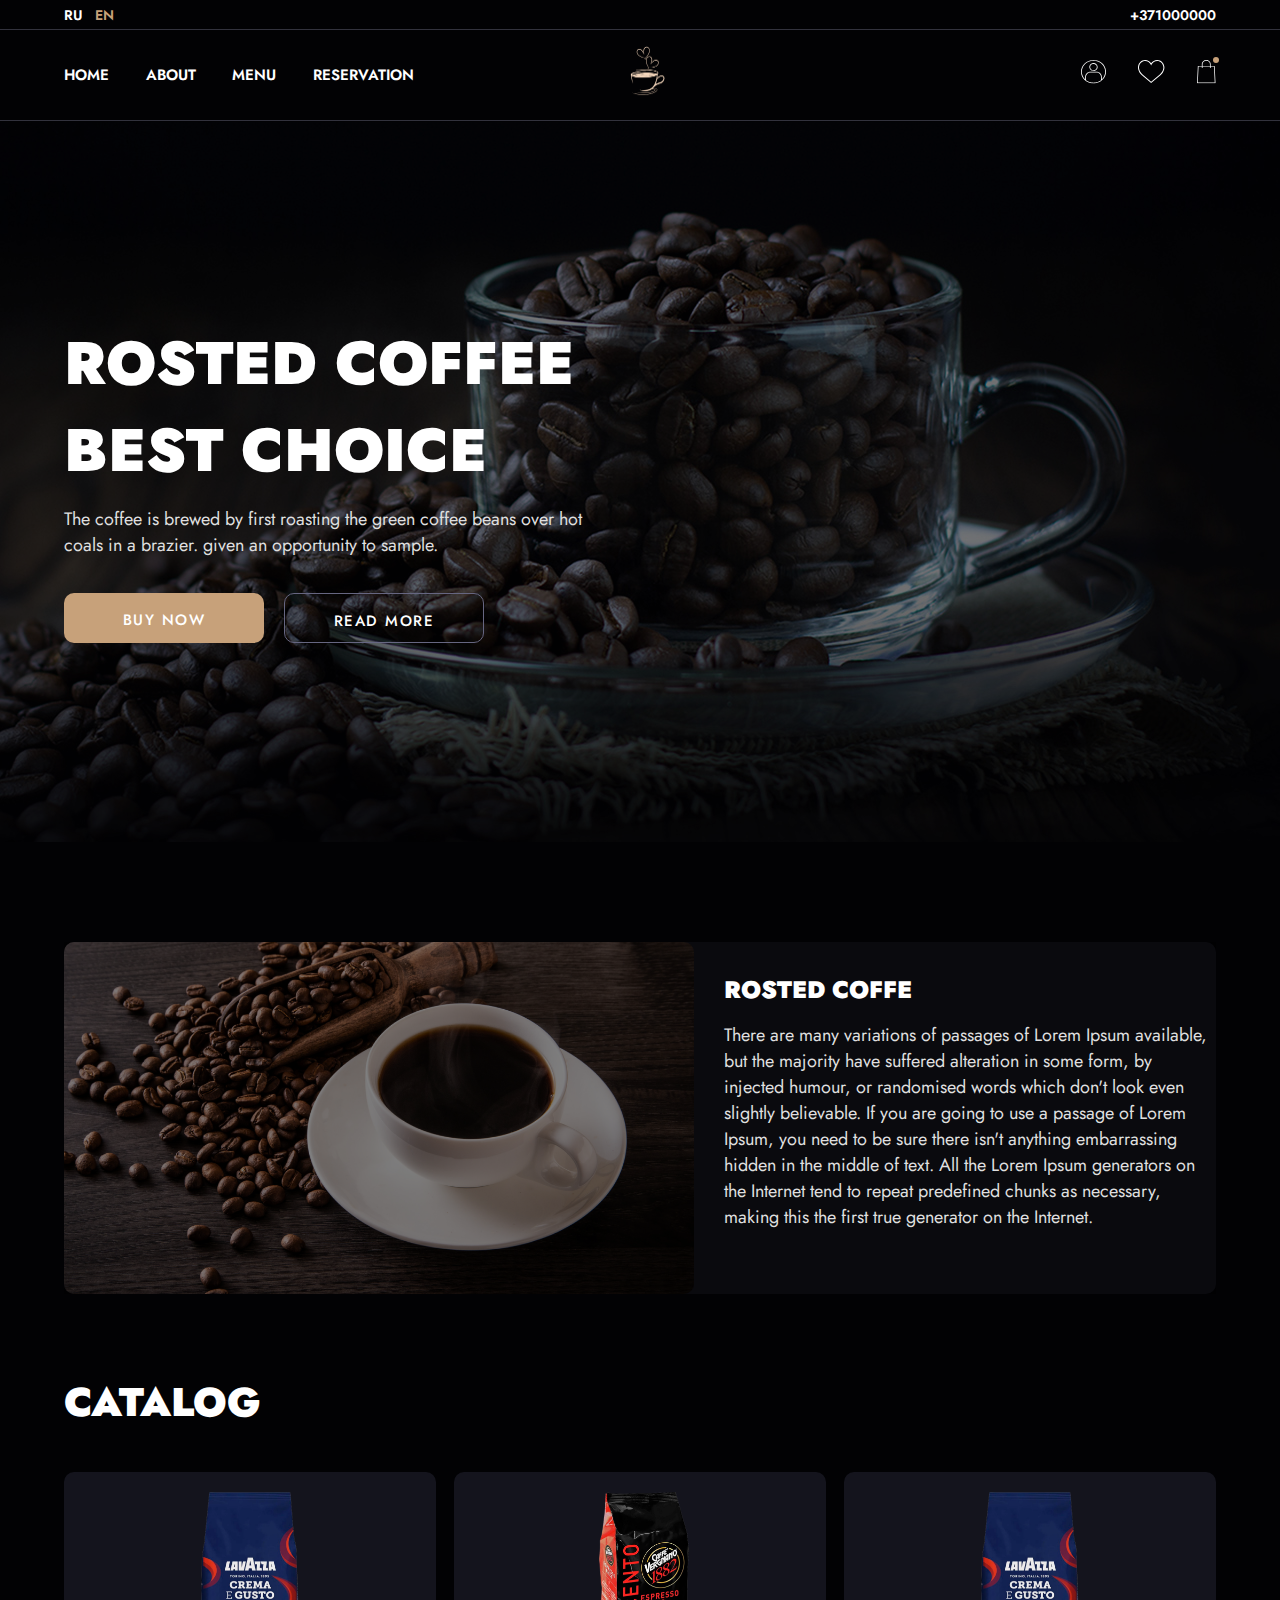
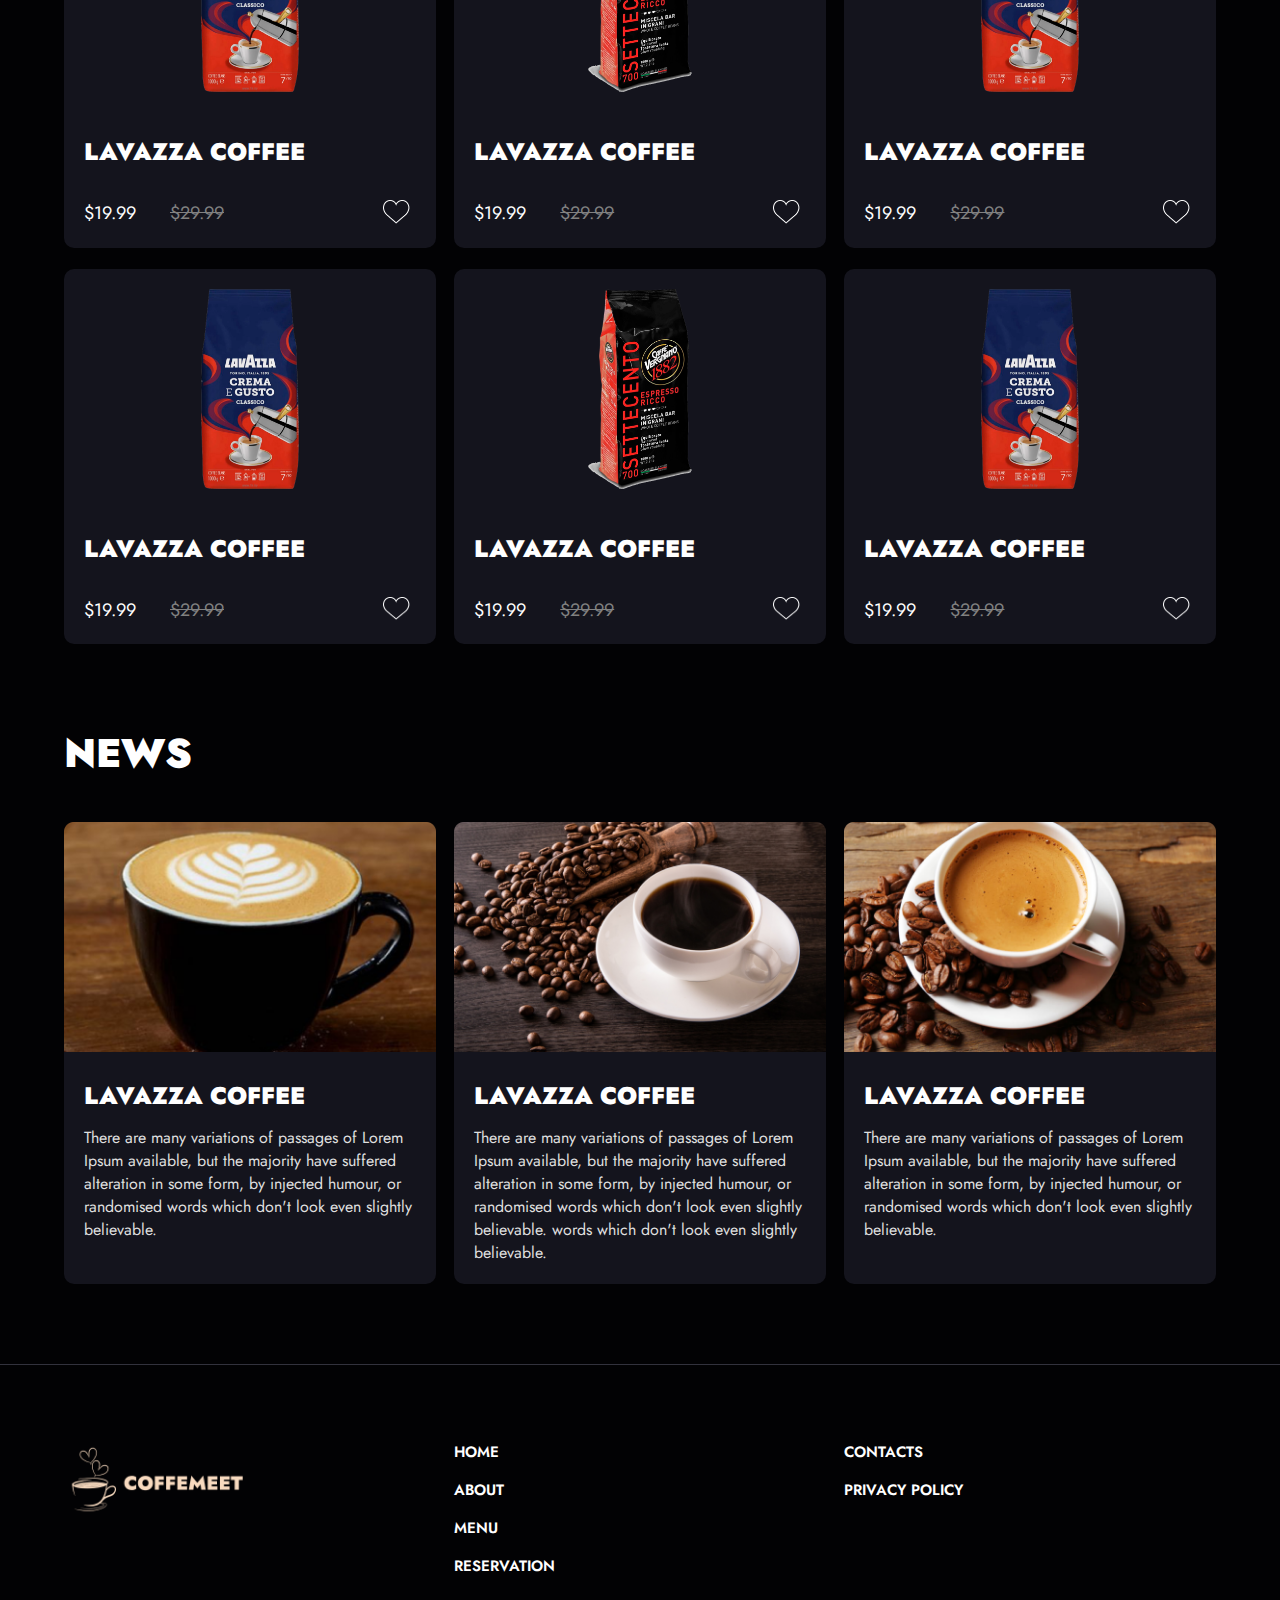
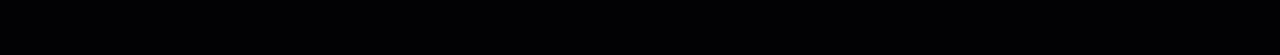
<file: index.html>
<!DOCTYPE html>
<html lang="en">
<head>
    <meta charset="UTF-8">
    <meta name="viewport" content="width=device-width, initial-scale=1.0">
    <title>Main page</title>
    <link rel="icon" type="image/x-icon" href="img/favicon.png">
    <link rel="stylesheet" href="css/style.css">
</head>


<body>
    <header class="header">

        <div class="header__line">
            <div class="conteiner">
                <div class="header__line-wrapper">
                    <div class="header__lng">
                        <a class="header__lng-link" href="#">ru</a>
                        <a class="header__lng-link" href="#" autofocus>en</a>
                    </div>
                    <a class="header__phone" href="#">+371000000</a>
                </div>
            </div> <!-- /.conteiner -->
        </div> <!-- /.header__line -->

        <div class="conteiner header__logo-wrapper">
            <div class="header__wrapper">
                <nav class="header__block header__nav">
                    <a class="header__nav-link" href="#">Home</a>
                    <a class="header__nav-link" href="#">About</a>
                    <a class="header__nav-link" href="#">Menu</a>
                    <a class="header__nav-link" href="#">Reservation</a>
                </nav>
                <div class="header__block-mini header__nav-mini">
                    <a href="#">
                    <hr class="header__nav-hr">
                    <hr class="header__nav-hr">
                    <hr class="header__nav-hr">
                    </a>
                </div>
                <div class="header__block header__actions">
                    <a href="#"><img src="img/header/user%201.svg" alt="user"></a>
                    <a href="#"><img src="img/header/favorite%201.svg" alt="favorite"></a>
                    <a href="cart.html"><img src="img/header/cart%201.svg" alt="cart">
                        <div class="header__actions-event"></div>
                    </a>
                </div>
                <a class="header__logo" href="index.html"><img src="img/header/logo.png" alt="logo"></a>
            </div>
       </div> <!-- /.conteiner /.header__logo-wrapper-->

    </header>


    <div class="intro">
        <div class="conteiner">
            <div class="intro__wrapper">
                <div class="intro__block">
                    <h1 class="intro__title">Rosted coffee best choice</h1>
                    <p class="intro__text">The coffee is brewed by first roasting the green coffee beans over hot coals in a brazier. given an opportunity to sample.</p>
                    <div class="itro__actions">
                        <a href="#" class="btn btn-main">Buy now</a>
                        <a href="#" class="btn btn-secondary">read more</a>
                    </div>
                </div>
            </div> <!-- /.intro__wrapper -->
        </div> <!-- /.conteiner -->
    </div> <!-- /.intro -->


    <main class="conteiner">

        <div class="info">
            <div class="info__img-wrapper"><img  class="info__img" src="img/main/image_2.png"></div>
            <div class="info__item">
                <h3 class="info__title">Rosted Coffe</h3>
                <p class="info__text">There are many variations of passages of Lorem Ipsum available, but the majority have suffered alteration in some form, by injected humour, or randomised words which don't look even slightly believable. If you are going to use a passage of Lorem Ipsum, you need to be sure there isn't anything embarrassing hidden in the middle of text. All the Lorem Ipsum generators on the Internet tend to repeat predefined chunks as necessary, making this the first true generator on the Internet.</p>
            </div>
        </div> <!-- /.info -->

        <section class="catalog">
            <h2 class="catalog__title">Catalog</h2>
            <div class="catalog__wrapper">
                <a class="card" href="product.html">
                    <div class="card__img">
                        <img src="img/main/product1_1.png" class="card__foto">
                    </div>
                    <h3 class="card__title">Lavazza coffee</h3>
                    <div class="card__footer">
                        <div class="card__price">
                            <div class="card__price-new">$19.99</div>
                            <del class="card__price-del">$29.99</del>
                        </div>
                        <button class="card__favorite"><img src="img/main/favorite_1.png" class="card__favorite-img">
                        </button>
                    </div>
                </a>
                <a class="card" href="product.html">
                    <div class="card__img">
                        <img src="img/main/product2_1.png" class="card__foto">
                    </div>
                    <h3 class="card__title">Lavazza coffee</h3>
                    <div class="card__footer">
                        <div class="card__price">
                            <div class="card__price-new">$19.99</div>
                            <del class="card__price-del">$29.99</del>
                        </div>
                        <button class="card__favorite"><img src="img/main/favorite_1.png" class="card__favorite-img">
                        </button>
                    </div>
                </a>
                <a class="card" href="product.html">
                    <div class="card__img">
                        <img src="img/main/product1_1.png" class="card__foto">
                    </div>
                    <h3 class="card__title">Lavazza coffee</h3>
                    <div class="card__footer">
                        <div class="card__price">
                            <div class="card__price-new">$19.99</div>
                            <del class="card__price-del">$29.99</del>
                        </div>
                        <button class="card__favorite"><img src="img/main/favorite_1.png" class="card__favorite-img">
                        </button>
                    </div>
                </a>
                <a class="card" href="product.html">
                    <div class="card__img">
                        <img src="img/main/product1_1.png" class="card__foto">
                    </div>
                    <h3 class="card__title">Lavazza coffee</h3>
                    <div class="card__footer">
                        <div class="card__price">
                            <div class="card__price-new">$19.99</div>
                            <del class="card__price-del">$29.99</del>
                        </div>
                        <button class="card__favorite"><img src="img/main/favorite_1.png" class="card__favorite-img">
                        </button>
                    </div>
                </a>
                <a class="card" href="product.html">
                    <div class="card__img">
                        <img src="img/main/product2_1.png" class="card__foto">
                    </div>
                    <h3 class="card__title">Lavazza coffee</h3>
                    <div class="card__footer">
                        <div class="card__price">
                            <div class="card__price-new">$19.99</div>
                            <del class="card__price-del">$29.99</del>
                        </div>
                        <button class="card__favorite"><img src="img/main/favorite_1.png" class="card__favorite-img">
                        </button>
                    </div>
                </a>
                <a class="card" href="product.html">
                    <div class="card__img">
                        <img src="img/main/product1_1.png" class="card__foto">
                    </div>
                    <h3 class="card__title">Lavazza coffee</h3>
                    <div class="card__footer">
                        <div class="card__price">
                            <div class="card__price-new">$19.99</div>
                            <del class="card__price-del">$29.99</del>
                        </div>
                        <button class="card__favorite"><img src="img/main/favorite_1.png" class="card__favorite-img">
                        </button>
                    </div>
                </a>
            </div> <!-- /.catalog__wrapper -->
        </section>

        <section class="news">
            <h2 class="news__title">News</h2>
            <div class="news__wrapper">
                <a class="news__card" href="#">
                    <div class="news__card-img"><img src="img/main/news_1.png" class="news__card-foto"></div>
                    <div class="news__wrapper-text">
                        <h3 class="news__card-title">Lavazza coffee</h3>
                        <p class="news__card-text">There are many variations of passages of Lorem Ipsum available, but the majority have suffered alteration in some form, by injected humour, or randomised words which don't look even slightly believable.</p>
                    </div>
                </a>
                <a class="news__card" href="#">
                    <div class="news__card-img"><img src="img/main/news_2.png" class="news__card-foto"></div>
                    <div class="news__wrapper-text">
                        <h3 class="news__card-title">Lavazza coffee</h3>
                        <p class="news__card-text">There are many variations of passages of Lorem Ipsum available, but the majority have suffered alteration in some form, by injected humour, or randomised words which don't look even slightly believable. words which don't look even slightly believable.</p>
                    </div>
                </a>
                <a class="news__card" href="#">
                    <div class="news__card-img"><img src="img/main/news_3.png" class="news__card-foto"></div>
                    <div class="news__wrapper-text">
                        <h3 class="news__card-title">Lavazza coffee</h3>
                        <p class="news__card-text">There are many variations of passages of Lorem Ipsum available, but the majority have suffered alteration in some form, by injected humour, or randomised words which don't look even slightly believable.</p>
                    </div>
                </a>
           </div> <!-- /.news__wrappe r-->
        </section> <!-- /.news-->

    </main> <!-- /.conteiner-->


    <footer class="footer">
        <div class="conteiner">
            <div class="footer__wrapper">
                <div class="footer_card">
                    <a href="index.html" class="footer__logo"><img class="footer__logo-img" src="img/footer/logo_footer.png"></a>
                </div>
                <div class="footer_card">
                    <nav class="footer__nav">
                        <a class="footer__link" href="#">Home</a>
                        <a class="footer__link" href="#">About</a>
                        <a class="footer__link" href="#">Menu</a>
                        <a class="footer__link" href="#">Reservation</a>
                    </nav>
                </div>
                <div class="footer_card">
                    <div class="footer__nav">
                        <a class="footer__link" href="#">Contacts</a>
                        <a class="footer__link" href="#">Privacy policy</a>
                    </div>
                </div>
            </div> <!-- /.footer__wrapper-->
        </div> <!-- /.conteiner-->
    </footer>

</body>
</html>
</file>
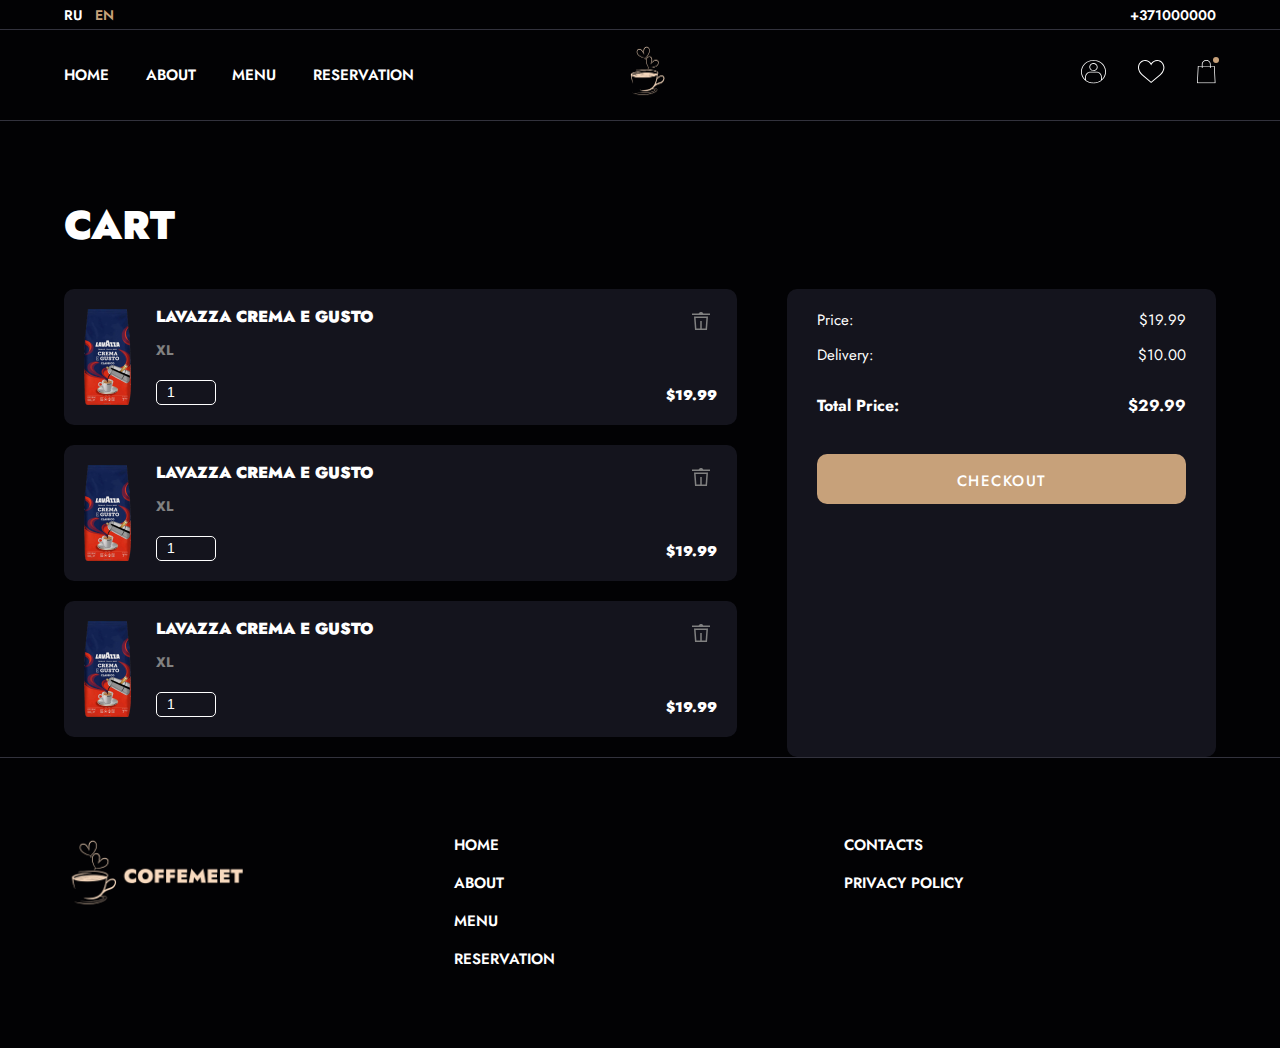
<file: cart.html>
<!DOCTYPE html>
<html lang="en">
<head>
    <meta charset="UTF-8">
    <meta name="viewport" content="width=device-width, initial-scale=1.0">
    <link rel="icon" type="image/x-icon" href="img/favicon.png">
    <title>Product page</title>
    <link rel="stylesheet" href="css/style.css">
</head>
<body>
    <header class="header">

        <div class="header__line">
            <div class="conteiner">
                <div class="header__line-wrapper">
                    <div class="header__lng">
                        <a class="header__lng-link" href="#">ru</a>
                        <a class="header__lng-link" href="#" autofocus>en</a>
                    </div>
                    <a class="header__phone" href="#">+371000000</a>
                </div>
            </div> <!-- /.conteiner -->
        </div> <!-- /.header__line -->

        <div class="conteiner header__logo-wrapper">
            <div class="header__wrapper">
                <nav class="header__block header__nav">
                    <a class="header__nav-link" href="#">Home</a>
                    <a class="header__nav-link" href="#">About</a>
                    <a class="header__nav-link" href="#">Menu</a>
                    <a class="header__nav-link" href="#">Reservation</a>
                </nav>
                <div class="header__block-mini header__nav-mini">
                    <a href="#">
                    <hr class="header__nav-hr">
                    <hr class="header__nav-hr">
                    <hr class="header__nav-hr">
                    </a>
                </div>
                <div class="header__block header__actions">
                    <a href="#"><img src="img/header/user%201.svg" alt="user"></a>
                    <a href="#"><img src="img/header/favorite%201.svg" alt="favorite"></a>
                    <a href="cart.html"><img src="img/header/cart%201.svg" alt="cart">
                        <div class="header__actions-event"></div>
                    </a>
                </div>
                <a class="header__logo" href="index.html"><img src="img/header/logo.png" alt="logo"></a>
            </div>
       </div> <!-- /.conteiner /.header__logo-wrapper-->

    </header>


    <main class="main">
        <div class="conteiner">
        <h3 class="cart__title">Cart</h3>
        <div class="cart">
            <div class="cart__elements">

                <div class="cart__wrapper">
                    <div class="cart__right">
                        <div><img src="img/cart/product_cart_1.png" alt="" class="cart__right-img"></div>
                        <div class="cart__right-info">
                            <h4 class="cart__right-title">Lavazza Crema E Gusto</h4>
                            <div class="cart__right-size">XL</div>
                            <input type="number" id="cart-counter_1" name="cart-counter" min="1" max="20" step="1" value="1" class="cart__counter">
                        </div>
                    </div>
                    <div class="cart__left">
                        <button type="button" class="cart__left-img"><img src="img/cart/del.png" alt="" class="cart__left-foto"></button>
                        <div class="cart__left-prise">$19.99</div>
                    </div>
                </div>

                <div class="cart__wrapper">
                    <div class="cart__right">
                        <div><img src="img/cart/product_cart_1.png" alt="" class="cart__right-img"></div>
                        <div class="cart__right-info">
                            <h4 class="cart__right-title">Lavazza Crema E Gusto</h4>
                            <div class="cart__right-size">XL</div>
                            <input type="number" id="cart-counter_2" name="cart-counter" min="1" max="20" step="1" value="1" class="cart__counter">
                        </div>
                    </div>
                    <div class="cart__left">
                        <button type="button" class="cart__left-img"><img src="img/cart/del.png" alt="" class="cart__left-foto"></button>
                        <div class="cart__left-prise">$19.99</div>
                    </div>
                </div>

               <div class="cart__wrapper">
                    <div class="cart__right">
                        <div><img src="img/cart/product_cart_1.png" alt="" class="cart__right-img"></div>
                        <div class="cart__right-info">
                            <h4 class="cart__right-title">Lavazza Crema E Gusto</h4>
                            <div class="cart__right-size">XL</div>
                            <input type="number" id="cart-counter_3" name="cart-counter" min="1" max="20" step="1" value="1" class="cart__counter">
                        </div>
                    </div>
                    <div class="cart__left">
                        <button type="button" class="cart__left-img"><img src="img/cart/del.png" alt="" class="cart__left-foto"></button>
                        <div class="cart__left-prise">$19.99</div>
                    </div>
                </div>
            </div> <!-- /.cart__elements-->

            <div class="cart__form">
                <div class="cart__form-price">
                    <span>Price:</span>
                    <span>$19.99</span>
                </div>
                <div class="cart__form-delivery">
                    <span>Delivery:</span>
                    <span>$10.00</span>
                </div>
                <div class="cart__form-total">
                    <span>Total price:</span>
                    <span>$29.99</span>
                </div>
                <div class="btn btn-main cart__form-button">Checkout</div>
            </div> <!-- /.cart__form-->

        </div> <!-- /.cart-->
       </div> <!-- /.conteiner-->
    </main>

    <footer class="footer">
        <div class="conteiner">
            <div class="footer__wrapper">
                <div class="footer_card">
                    <a href="index.html" class="footer__logo"><img class="footer__logo-img" src="img/footer/logo_footer.png"></a>
                </div>
                <div class="footer_card">
                    <nav class="footer__nav">
                        <a class="footer__link" href="#">Home</a>
                        <a class="footer__link" href="#">About</a>
                        <a class="footer__link" href="#">Menu</a>
                        <a class="footer__link" href="#">Reservation</a>
                    </nav>
                </div>
                <div class="footer_card">
                    <div class="footer__nav">
                        <a class="footer__link" href="#">Contacts</a>
                        <a class="footer__link" href="#">Privacy policy</a>
                    </div>
                </div>
            </div> <!-- /.footer__wrapper-->
        </div> <!-- /.conteiner-->
    </footer>

</body>
</html>
</file>
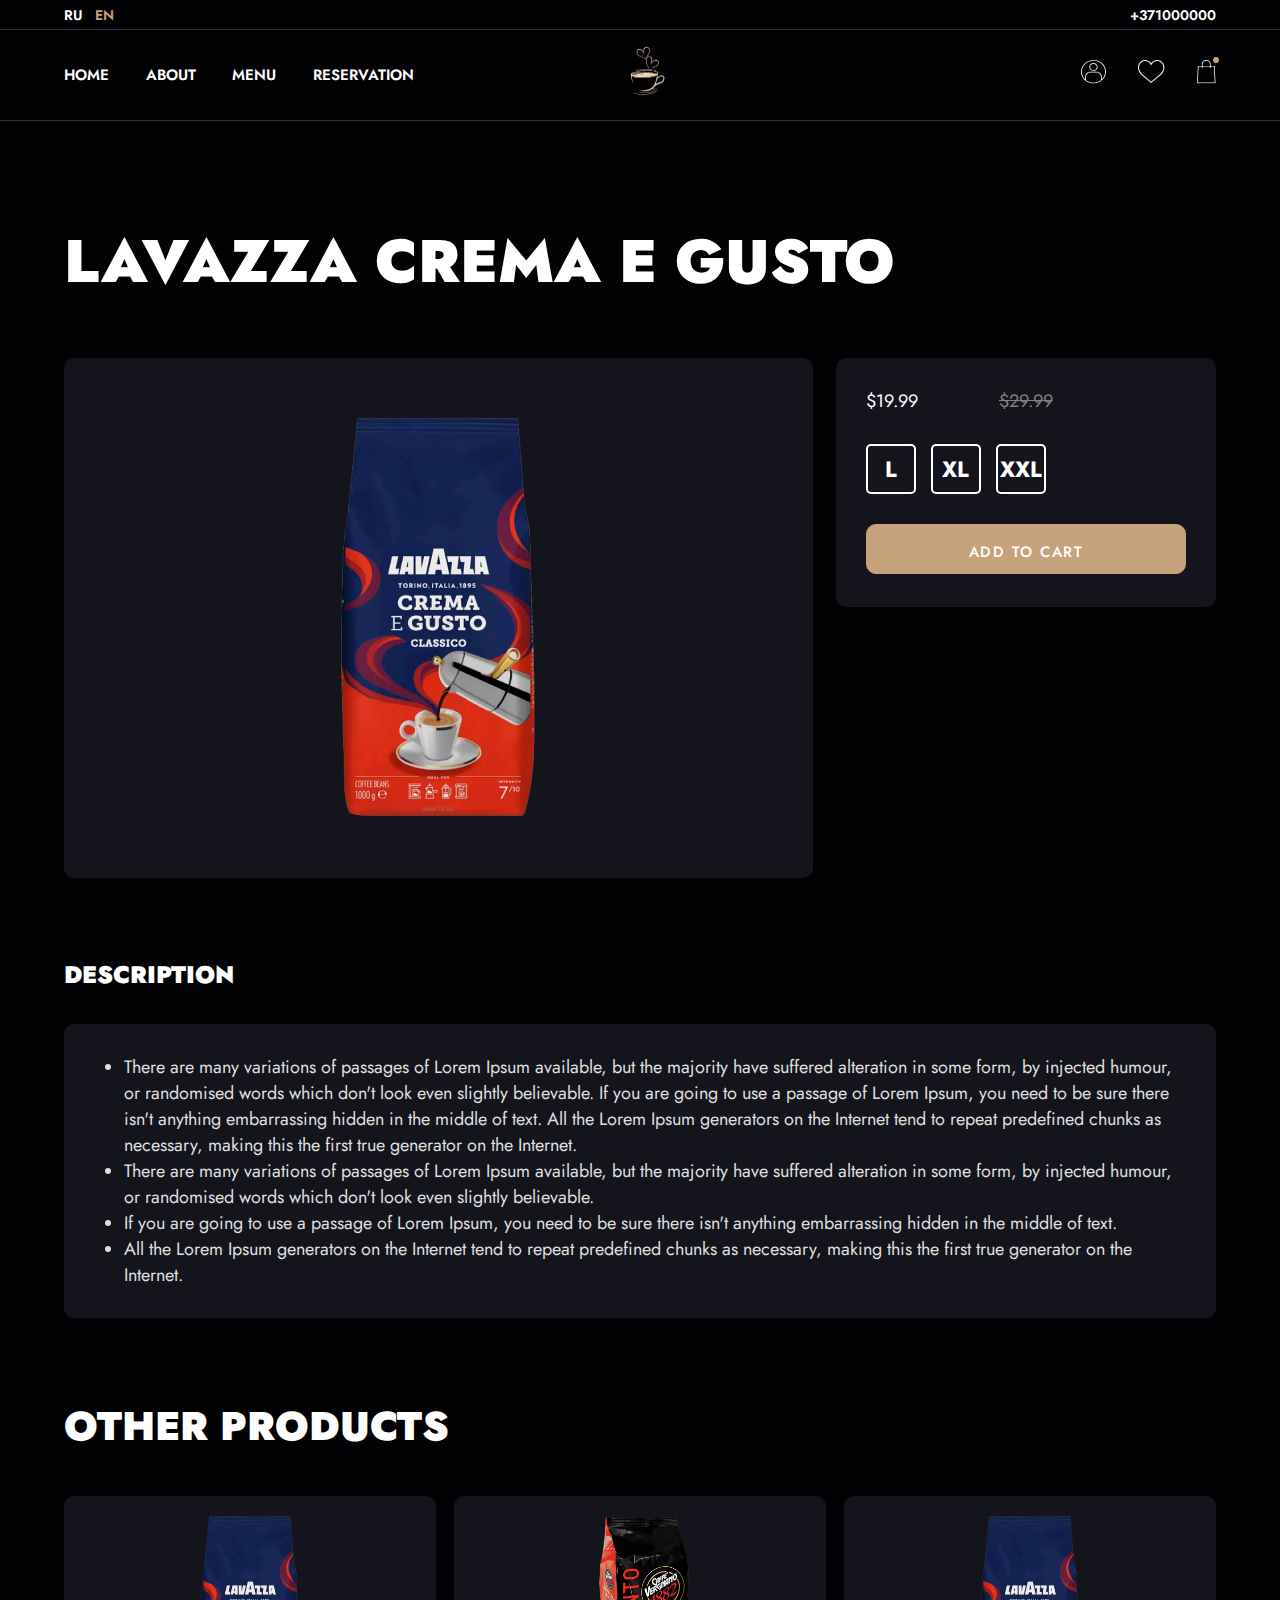
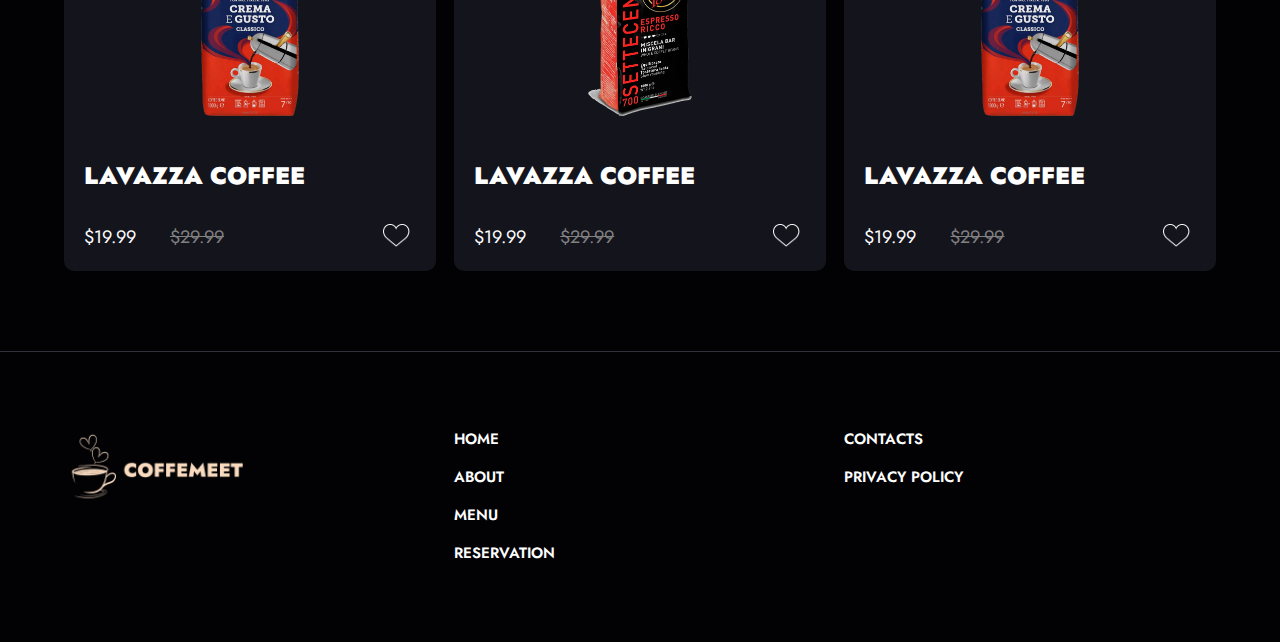
<file: product.html>
<!DOCTYPE html>
<html lang="en">
<head>
    <meta charset="UTF-8">
    <meta name="viewport" content="width=device-width, initial-scale=1.0">
    <link rel="icon" type="image/x-icon" href="img/favicon.png">
    <title>Product page</title>
    <link rel="stylesheet" href="css/style.css">
</head>

<body>
    <header class="header">

        <div class="header__line">
            <div class="conteiner">
                <div class="header__line-wrapper">
                    <div class="header__lng">
                        <a class="header__lng-link" href="#">ru</a>
                        <a class="header__lng-link" href="#" autofocus>en</a>
                    </div>
                    <a class="header__phone" href="#">+371000000</a>
                </div>
            </div> <!-- /.conteiner -->
        </div> <!-- /.header__line -->

        <div class="conteiner header__logo-wrapper">
            <div class="header__wrapper">
                <nav class="header__block header__nav">
                    <a class="header__nav-link" href="#">Home</a>
                    <a class="header__nav-link" href="#">About</a>
                    <a class="header__nav-link" href="#">Menu</a>
                    <a class="header__nav-link" href="#">Reservation</a>
                </nav>
                <div class="header__block-mini header__nav-mini">
                    <a href="#">
                    <hr class="header__nav-hr">
                    <hr class="header__nav-hr">
                    <hr class="header__nav-hr">
                    </a>
                </div>
                <div class="header__block header__actions">
                    <a href="#"><img src="img/header/user%201.svg" alt="user"></a>
                    <a href="#"><img src="img/header/favorite%201.svg" alt="favorite"></a>
                    <a href="cart.html"><img src="img/header/cart%201.svg" alt="cart">
                        <div class="header__actions-event"></div>
                    </a>
                </div>
                <a class="header__logo" href="index.html"><img src="img/header/logo.png" alt="logo"></a>
            </div>
       </div> <!-- /.conteiner /.header__logo-wrapper-->

    </header>

    <main class="conteiner">
        <section class="product">
            <h2 class="product__title">Lavazza Crema E Gusto</h2>
            <div class="product__wrapper">
                <div class="product__card-img">
                        <img src="img/main/product1_1.png" class="product__foto">
                </div>
                <div class="product__pick">
                    <div class="product__price">
                        <div class="product__price-new">$19.99</div>
                        <del class="product__price-del">$29.99</del>
                    </div>
                    <div class="product__size">
                        <input class="product__radio-input" type="radio" name="size" value="L" id="L">
                        <label class="product__radio-label" for="L">L</label>
                        <input class="product__radio-input" type="radio" name="size" value="XL" id="XL">
                        <label class="product__radio-label" for="XL">XL</label>
                        <input class="product__radio-input" type="radio" name="size" value="XXL" id="XXL">
                        <label class="product__radio-label" for="XXL">XXL</label>
                    </div>
                    <input type="button" class="btn btn-main product-btn" value="add to cart">
                </div>
           </div> <!-- /.product__wrapper-->

            <div class="description">
                <div class="description__title">Description</div>
                <ul class="description__list">
                    <li>There are many variations of passages of Lorem Ipsum available, but the majority have suffered alteration in some form, by injected humour, or randomised words which don't look even slightly believable. If you are going to use a passage of Lorem Ipsum, you need to be sure there isn't anything embarrassing hidden in the middle of text. All the Lorem Ipsum generators on the Internet tend to repeat predefined chunks as necessary, making this the first true generator on the Internet. </li>
                    <li>There are many variations of passages of Lorem Ipsum available, but the majority have suffered alteration in some form, by injected humour, or randomised words which don't look even slightly believable.</li>
                    <li>If you are going to use a passage of Lorem Ipsum, you need to be sure there isn't anything embarrassing hidden in the middle of text. </li>
                    <li>All the Lorem Ipsum generators on the Internet tend to repeat predefined chunks as necessary, making this the first true generator on the Internet.</li>
                </ul>
            </div>
        </section> <!-- /.product-->


        <section class="other__item">
            <h3 class="other__title">Other Products</h3>
            <div class="other__wrapper">
                <a class="card" href="#">
                    <div class="card__img">
                        <img src="img/main/product1_1.png" class="card__foto">
                    </div>
                    <h3 class="card__title">Lavazza coffee</h3>
                    <div class="card__footer">
                        <div class="card__price">
                            <div class="card__price-new">$19.99</div>
                            <del class="card__price-del">$29.99</del>
                        </div>
                        <button class="card__favorite"><img src="img/main/favorite_1.png" class="card__favorite-img">
                        </button>
                    </div>
                </a>
                <a class="card" href="#">
                    <div class="card__img">
                        <img src="img/main/product2_1.png" class="card__foto">
                    </div>
                    <h3 class="card__title">Lavazza coffee</h3>
                    <div class="card__footer">
                        <div class="card__price">
                            <div class="card__price-new">$19.99</div>
                            <del class="card__price-del">$29.99</del>
                        </div>
                        <button class="card__favorite"><img src="img/main/favorite_1.png" class="card__favorite-img">
                        </button>
                    </div>
                </a>
                <a class="card" href="#">
                    <div class="card__img">
                        <img src="img/main/product1_1.png" class="card__foto">
                    </div>
                    <h3 class="card__title">Lavazza coffee</h3>
                    <div class="card__footer">
                        <div class="card__price">
                            <div class="card__price-new">$19.99</div>
                            <del class="card__price-del">$29.99</del>
                        </div>
                        <button class="card__favorite"><img src="img/main/favorite_1.png" class="card__favorite-img">
                        </button>
                    </div>
                </a>
            </div> <!-- /.other__wrapper-->
       </section> <!--  /.other__item-->
    </main> <!-- /.conteiner-->

    <footer class="footer">
        <div class="conteiner">
            <div class="footer__wrapper">
                <div class="footer_card">
                    <a href="index.html" class="footer__logo"><img class="footer__logo-img" src="img/footer/logo_footer.png"></a>
                </div>
                <div class="footer_card">
                    <nav class="footer__nav">
                        <a class="footer__link" href="#">Home</a>
                        <a class="footer__link" href="#">About</a>
                        <a class="footer__link" href="#">Menu</a>
                        <a class="footer__link" href="#">Reservation</a>
                    </nav>
                </div>
                <div class="footer_card">
                    <div class="footer__nav">
                        <a class="footer__link" href="#">Contacts</a>
                        <a class="footer__link" href="#">Privacy policy</a>
                    </div>
                </div>
            </div> <!-- /.footer__wrapper-->
        </div> <!-- /.conteiner-->
    </footer>

</body>
</html>
</file>
<file: css/style.css>
@import url('https://fonts.googleapis.com/css2?family=Jost:wght@400;500;600;700;900&display=swap');

*,*:before,*:after {
    box-sizing: border-box;
}

body {
    margin: 0;
    background-color: #020204;
    font-family: 'Jost', sans-serif;
    color: #FFF;
}

a {
    text-decoration: none;
    color: #FFF;
}

h1, h2, h3, h4, h5, h6, p {
    margin: 0;
    padding: 0;
}


/*button
=================================*/

.btn {
    display: inline-block;
    text-align: center;
    padding: 16px 0;
    min-width: 200px;
    height: 50px;
    border-radius: 10px;
    font-size: 15px;
    font-weight: 500;
    letter-spacing: .1em;
    text-transform: uppercase;
    transition: background-color .2s linear;
}

.btn-main {
    background-color: #C7A17A;
}

.btn-main:hover {
    background-color: #A5896D;
}

.btn-secondary {
    border: 1px solid #666681;
}

.btn-secondary:hover {
    background-color: hsla(240, 12%, 45%, 0.7);
}


/*conteiner
==============================*/

.conteiner {
   max-width: 1200px;
   margin: 0 auto;
}

@media screen and (max-width:1300px) {
    .conteiner {
       max-width: 90%;
    }
}


/*header
====================================*/

.header {
    position: fixed;
    top: 0px;
    left: 0px;
    z-index: 3;
    width: 100%;
    background-color: #020204;
    border-bottom: 1px solid #32323D;
}

/*line=============*/

.header__line {
    padding-top: 5px;
    border-bottom: 1px solid #32323D;
    height: 30px;
}

.header__line-wrapper {
    display: flex;
    justify-content: space-between;
}

.header__lng {
    display: flex;
    justify-content: space-between;
    min-width: 50px;
}

.header__lng-link {
    font-size: 14px;
    font-weight: 600;
    text-transform: uppercase;
    outline-style: none;
}

.header__lng-link:hover {
    color: #F8DABF;
}

.header__lng-link:focus, .header__lng-link:active {
    color: #C7A17A;
}

.header__phone {
    font-size: 14px;
    font-weight: 600;
}

.header__phone:hover {
    color: #F8DABF;
}


/*header__block
===================================*/

.header__logo-wrapper {
    position: relative;
}

.header__wrapper {
    height: 90px;
    display: flex;
    justify-content: space-between;
    align-items: center;
}

.header__block {
    display: flex;
    justify-content: space-between;
    align-items: center;
}

/*left-nav=========*/
.header__nav {
    min-width: 350px;
}

@media screen and (max-width: 900px) {
    .header__nav {
        display: none;
    }
}

.header__nav-link {
    font-size: 15px;
    font-weight: 600;
    text-transform: uppercase;
}

.header__nav-link:hover {
    color: #F8DABF;
}

.header__nav-link:active, .header__nav-link:focus {
    color: #C7A17A;
}

/*left-nav-mini=========*/
.header__block-mini {
    display: flex;
    flex-direction: column;
    align-content: center;
}

.header__nav-mini {
    display: none;
}

@media screen and (max-width: 900px) {
    .header__nav-mini {
        display: block;
    }
}

.header__nav-hr {
    width: 30px;
    height: 2px;
    margin: 5px 0;
}

/*right-nav=========*/
.header__actions {
    width: 135px;
    position: relative;
}

.header__actions a {
    transition: transform .2s linear;
}

.header__actions a:hover {
    transform: scale(1.1);
}

.header__actions-event {
    width: 6px;
    height: 6px;
    border-radius: 50%;
    background-color: #C7A17A;
    position: absolute;
    top: -3px;
    right: -3px;
}

/*logo=========*/
.header__logo {
    position: absolute;
    right: 47%;
}

@media screen and (max-width: 900px) {
    .header__logo {
        right: 57%;
    }
}

.header__logo img {
    width: 58px;
    height: auto;
    transition: transform .2s linear;
}

.header__logo img:hover {
    transform: scale(1.1)
}


/*intro
============================================*/

.intro {
    background: #020204 url("../img/main/image_1.jpg") no-repeat right top;
    background-size: cover;

    width: 100%;
    margin: 122px 0 100px;

    position: relative;
}

@media screen and (max-width: 480px) {
    .intro  {
        background-size: contain;
        background-position: center;
        margin-bottom: 0;
    }
}

.intro::after {
    width: 100%;
    height: 100%;
    content: "";
    position: absolute;
    top: 0;
    left: 0;
    background: rgba(2, 2, 4, 0.55);
}

.intro__wrapper {
    min-height: 720px;
    display: flex;
    align-items: center;
    position: relative;
    z-index: 2;
}

@media screen and (max-width:768px) {
    .intro__wrapper {
        min-height: 580px;
    }
}

.intro__block {
    max-width: 535px;
}

@media screen and (max-width:480px) {
    .intro__block {
        max-width: 360px;
    }
}

.intro__title {
    margin: 0 0 12px;
    font-size: 60px;
    font-weight: 900;
    line-height: 144%; /* 86.4px */
    text-transform: uppercase;
}

@media screen and (max-width:768px) {
    .intro__title {
        font-size: 48px;
    }
}

@media screen and (max-width:480px) {
    .intro__title {
       font-size: 32px;
    }
}

.intro__text {
    color: #DFDFDF;
    font-size: 18px;
    margin: 0 0 35px;
}

@media screen and (max-width:480px) {
    .intro__text {
       font-size: 16px;
        margin: 0 0 130px;
    }
}

.itro__actions {
    width: 420px;
    display: flex;
    justify-content: space-between;
}

@media screen and (max-width:480px) {
    .itro__actions {
        flex-direction: column;
        min-height: 120px;
        width: 100%;
    }
}


/*main
==========================================*/

/*info======*/
.info {
    margin-bottom: 80px;
    min-height: 330px;
    background: #14141D;
    border-radius: 10px;

    display: flex;
    position: relative;
}

@media screen and (max-width: 900px) {
    .info {
        flex-direction: column;
    }
}

.info__img-wrapper {
    display: inline-block;
    width: 60%;
}

.info__img-wrapper::after {
    width: 100%;
    height: 100%;
    content: "";
    position: absolute;
    top: 0;
    left: 0;
    background-color: rgba(0, 0, 0, .5);
}

@media screen and (max-width:900px) {
    .info__img-wrapper {
        width: 100%;
    }
}

.info__img {
    width: 100%;
    height: 100%;
    object-fit: cover;
    object-position: 75% 50%;
    border-radius: 10px;
}


.info__item {
    padding: 30px 0 30px 30px;
    position: relative;
    z-index: 2;
}

.info__title {
    font-size: 24px;
    line-height: normal;
    font-weight: 900;
    text-transform: uppercase;
    margin: 0 0 15px;
}

.info__text {
    max-width: 540px;
    color: #DFDFDF;
    font-size: 18px;
    line-height: normal;
}

@media screen and (max-width:900px) {
    .info__text {
       max-width: 100%;
    }
}

@media screen and (max-width: 768px) {
    .info__text {
       font-size: 16px;
    }
}


/*catalog
======================================*/

.catalog {
    margin-bottom: 59px;
}

.catalog__title {
    margin: 0 0 40px;
    font-size: 40px;
    font-weight: 900;
    line-height: 144%; /* 57.6px */
    text-transform: uppercase;
}

@media screen and (max-width:900px) {
    .catalog__title {
       font-size: 32px;
    }
}

.catalog__wrapper {
    display: flex;
    flex-wrap: wrap;
    justify-content: space-between;
}


/*card
======================================*/

.card {
    margin-bottom: 21px;
    padding: 20px;
    width: 32.25%;
    background-color: #14141D;
    border-radius: 10px;
    transition: background-color .2s linear;
}

.card:hover {
    background-color: #22222F;
}

@media screen and (max-width:991px) {
    .card {
        width: 48%;
        padding-bottom: 35px;
    }
}

@media screen and (max-width:700px) {
    .card {
       width: 100%;
    }
}


.card__img {
    display: flex;
    justify-content: center;
    margin-bottom: 42px;
}

.card__foto {
    max-height: 200px;
    width: auto;
}


.card__title {
    font-size: 24px;
    font-weight: 900;
    text-transform: uppercase;
    margin: 0 0 30px;
}


.card__footer {
    display: flex;
    justify-content: space-between;
    align-items: center;
}

.card__price {
    display: flex;
    justify-content: space-between;
    min-width: 140px;
}

.card__price-new {
    font-size: 18px;
    text-transform: uppercase;
}

.card__price-del {
    color: #818181;
    font-size: 18px;
    text-transform: uppercase;
}

.card__favorite {
    background-color: rgba(0, 0, 0, 0);
    border: 0;
    cursor: pointer;
    transition: transform .2s linear;
}

.card__favorite:hover {
    transform: scale(1.1);
}

.card__favorite-img {
    max-width: 27px;
}


/*news=============================*/

.news {
   margin-bottom: 80px;
}

@media screen and (max-width:991px) {
    .news {
       margin-bottom: 25px;
    }
}

.news__title {
    margin-bottom:  40px;
    font-size: 40px;
    font-weight: 900;
    text-transform: uppercase;
}

@media screen and (max-width: 900px) {
    .news__title {
       font-size: 32px;
    }
}

.news__wrapper {
    display: flex;
    flex-wrap: wrap;
    justify-content: space-between;
}

/*news__card===============*/
.news__card {
    width: 32.25%;
    background-color: #14141D;
    border-radius: 10px;
    transition: background-color .2s linear;
}

.news__card:hover {
    background-color: #22222F;
}

@media screen and (max-width:991px) {
    .news__card {
        width: 48%;
        margin-bottom: 35px;
    }
}

@media screen and (max-width:700px) {
    .news__card {
        width: 100%;
    }
}

.news__card-img {
    max-height: 240px;
}

@media screen and (max-width:700px) {
    .news__card-img {
        max-height: 100%;
    }
}

.news__card-foto {
    width: 100%;
    height: 100%;
    object-fit: cover;
}

.news__wrapper-text {
    padding: 20px;
}

.news__card-title {
    font-size: 24px;
    font-weight: 900;
    text-transform: uppercase;
    margin: 0 0 13px;
}

.news__card-text {
    max-width: 344px;
    min-height: 138px;
    color: #DFDFDF;
    font-size: 16px;
    margin: 0;
}

@media screen and (max-width:480px) {
    .news__text {
        max-width: 100%;
        min-height: auto;
    }
}


/*footer===============================*/

.footer {
    margin-bottom: 60px;
    padding-top: 78px;
    border-top: 1px solid #32323D;
}

.footer__wrapper {
    display: flex;
    justify-content: space-between;
    align-items: flex-start;
}

@media screen and (max-width: 480px) {
    .footer__wrapper {
        flex-direction: column;
        align-items: flex-start;
    }
}

.footer_card {
    width: 32.25%;
}

@media screen and (max-width:480px) {
    .footer_card {
       width: 100%;
    }
}

.footer__logo {
    display: inline-block;
    max-width: 186px;
    padding-right: 7px;
}

.footer__logo-img {
    margin-bottom: 20px;
    width: 100%;
    height: 100%;
    object-fit: cover;
    transition: transform .2s linear;
}

.footer__logo-img:hover {
    transform: scale(1.02);
}

.footer__nav {
    display: flex;
    flex-direction: column;
    justify-content: flex-start;
}

.footer__link {
    font-size: 15px;
    line-height: 1.2;
    font-weight: 600;
    text-transform: uppercase;
    padding: 0 0 20px;
    transition: color .2s linear;
}

.footer__link:hover {
    color: #F8DABF;
}


/*product==================================*/

.product {
    margin-top: 222px;
}

.product__title {
    margin-bottom: 56px;
    font-size: 60px;
    font-weight: 900;
    line-height: 133%; /* 80px */
    text-transform: uppercase;
}

@media screen and (max-width:1024px) {
    .product__title {
        font-size: 52px;
    }
}

@media screen and (max-width:900px) {
    .product__title {
        font-size: 32px;
    }
}

@media screen and (max-width:480px) {
    .product__title {
        font-size: 24px;
    }
}


.product__wrapper {
    display: flex;
    justify-content: space-between;
    align-items: flex-start;
}

@media screen and (max-width: 900px) {
    .product__wrapper {
        flex-direction: column;
        margin-bottom: 60px;
    }
}

/*product__foto=============*/
.product__card-img {
    width: 65%;
    height: 520px;
    border-radius: 10px;
    background: #14141D;
    text-align: center;
    margin-bottom: 80px;
}

@media screen and (max-width: 900px) {
    .product__card-img {
        width: 100%;
    }
}

.product__foto {
    max-width: 195px;
    height: auto;
    margin-top: 60px;
}


/*product__pick================*/
.product__pick {
    width: 33%;
    height: 249px;
    border-radius: 10px;
    background: #14141D;
    padding: 30px;
}

@media screen and (max-width: 900px) {
    .product__pick {
        width: 65%;
    }
}

@media screen and (max-width: 480px) {
    .product__pick {
        width: 100%;
    }
}

.product__price {
    display: flex;
    justify-content: space-between;
    width: 187px;
    margin-bottom: 30px;
}

.product__price-new {
    font-size: 18px;
    text-transform: uppercase;
}

.product__price-del {
    color: #818181;
    font-size: 18px;
    text-transform: uppercase;
}

.product__size {
    margin-bottom: 30px;
    position: relative;
}

.product__radio-input {
    position: absolute;
    opacity: 0;
    margin: 0;
    top: -13px;
}

.product__radio-input:checked + .product__radio-label, .product__radio-input:not(:checked) + .product__radio-label :before {
    color: #F8DABF;
    border-color: #F8DABF;
}

.product__radio-label {
    font-size: 22px;
    font-weight: 700;
    text-transform: uppercase;
    display: inline-block;
    text-align: center;
    cursor: pointer;
    width: 50px;
    height: 50px;
    border-radius: 5px;
    border: 2px solid #FFF;
    padding-top: 7px;
    margin-right: 10px;
}

.product__radio-label:hover {
    color: #F8DABF;
    border-color: #F8DABF;
}

.product-btn {
    width: 100%;
    font-size: 15px;
    color: #FFF;
    font-family: 'Jost', sans-serif;
    border: 1px solid #C7A17A;
}



/*description================*/
.description {
    margin-bottom: 80px;
}

.description__title {
    margin-bottom: 32px;
    font-size: 24px;
    font-weight: 900;
    line-height: 144%; /* 34.56px */
    text-transform: uppercase;
}

.description__list {
    margin: 0;
    padding: 30px 30px 30px 60px;
    border-radius: 10px;
    background: #14141D;
    font-size: 18px;
    color: #DFDFDF;
    list-style-position: outside;
}

@media screen and (max-width: 991px) {
    .description__list {
        font-size: 16px;
    }
}


/*other===============*/
.other__item {
    margin-bottom: 59px;
}

.other__title {
    margin: 0 0 40px;
    font-size: 40px;
    font-weight: 900;
    line-height: 144%; /* 57.6px */
    text-transform: uppercase;
}

.other__wrapper {
    display: flex;
    flex-wrap: wrap;
    justify-content: space-between;
}


/*cart==================================*/

.main {
    margin-top: 202px;
}

.cart__title {
    font-size: 40px;
    font-weight: 900;
    line-height: 117%; /* 47px */
    text-transform: uppercase;
    margin-bottom:  40px;
}

@media screen and (max-width: 700px) {
    .cart__title {
        font-size: 32px;
    }
}

.cart {
    display: flex;
    justify-content: space-between;
}

@media screen and (max-width:900px) {
    .cart {
        flex-direction: column;
    }
}

.cart__elements {
    margin-right: 50px;
    width: 100%;
}

/*elements=============*/
.cart__wrapper {
    display: flex;
    justify-content: space-between;
    margin-bottom: 20px;
    padding: 20px;
    max-height: 136px;
    border-radius: 10px;
    background: #14141D;
}

.cart__wrapper:hover {
    background-color: #22222F;
}

.cart__right {
    display: flex;
}

.cart__right-img {
    max-width: 47px;
}

.cart__right-info {
    margin-left: 25px;
    min-height: 96px;
}

.cart__right-title {
    font-size: 16px;
    font-weight: 900;
    line-height: 100%; /* 16px */
    text-transform: uppercase;
    padding-bottom: 15px;
    margin: 0;
}

@media screen and (max-width: 480px) {
    .cart__right-title {
        font-size: 14px;
    }
}

.cart__right-size {
    color: #818181;
    font-size: 14px;
    font-weight: 700;
    line-height: 144%; /* 20.16px */
    text-transform: uppercase;
    padding-bottom: 20px;
}

.cart__counter {
    background-color: #14141D;
    color: #FFF;
    border-radius: 5px;
    border: 1px solid #FFF;
    width: 60px;
    height: 25px;
    font-size: 14px;
    padding-left: 10px;
}


.cart__left {
    display: flex;
    flex-direction: column;
    justify-content: space-between;
    align-items: flex-end;
}

.cart__left-img {
    background-color: rgba(0, 0, 0, 0);
    cursor: pointer;
    border: none;
    transition: transform .2s linear;
}

.cart__left-img:hover {
    transform: scale(1.1);
}

.cart__left-foto {
    width: 20px;
    height: 20px;
}

.cart__left-prise {
    font-size: 14px;
    font-weight: 900;
    line-height: 144%; /* 20.16px */
    text-transform: uppercase;
}

/*form================*/
.cart__form {
    border-radius: 10px;
    background: #14141D;
    padding: 20px 30px;
    min-height: 390px;
    width: 60%;
}

@media screen and (max-width: 900px) {
    .cart__form {
        min-height: 290px;
    }
}

@media screen and (max-width: 700px) {
    .cart__form {
        width: 100%;
    }
}

.cart__form-price {
    display: flex;
    justify-content: space-between;
    margin-bottom: 13px;
    font-size: 15px;
    text-transform:capitalize;
    font-weight: 400;
}

.cart__form-delivery {
    display: flex;
    justify-content: space-between;
    margin-bottom: 28px;
    font-size: 15px;
    text-transform:capitalize;
    font-weight: 400;
}

.cart__form-total {
    display: flex;
    justify-content: space-between;
    margin-bottom: 37px;
    font-size: 16px;
    font-weight: 700;
    line-height: 144%; /* 23.04px */
    text-transform: capitalize;
}

.cart__form-button {
    min-width: 100%;
}
</file>
